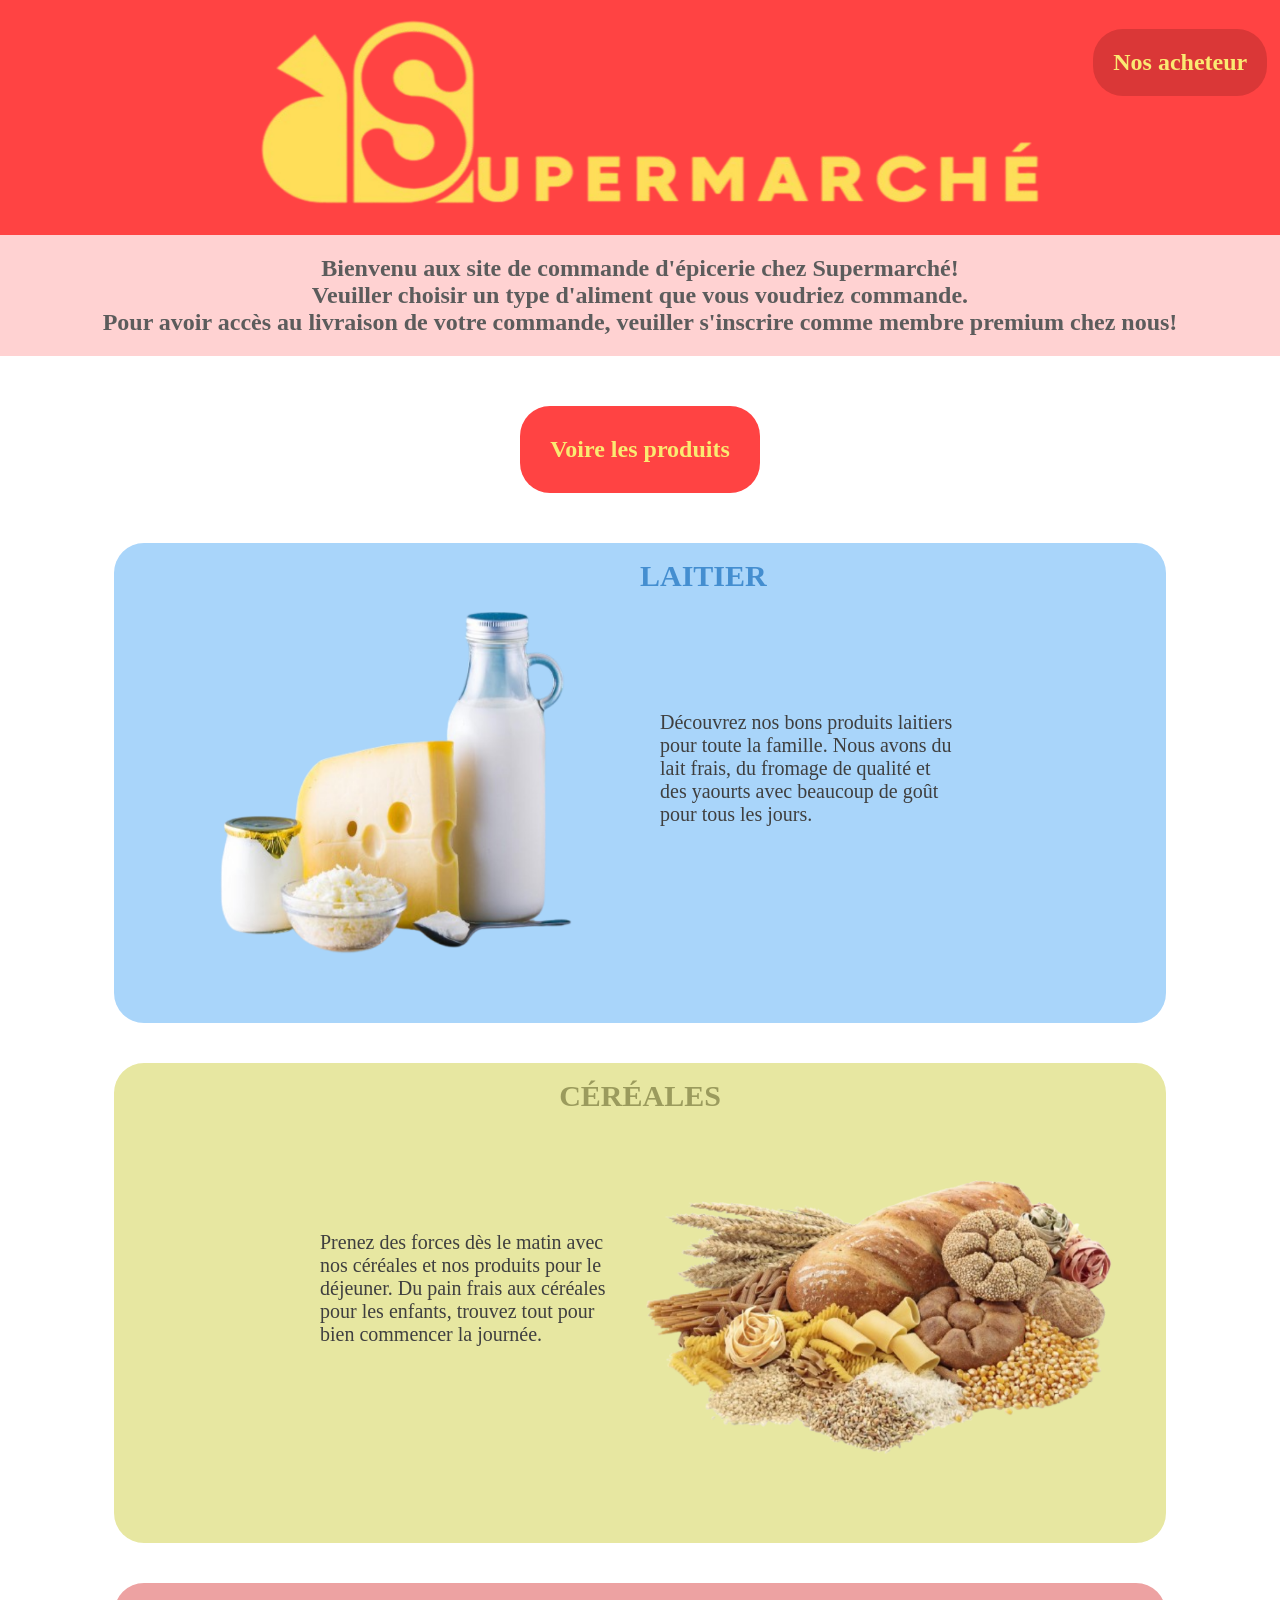
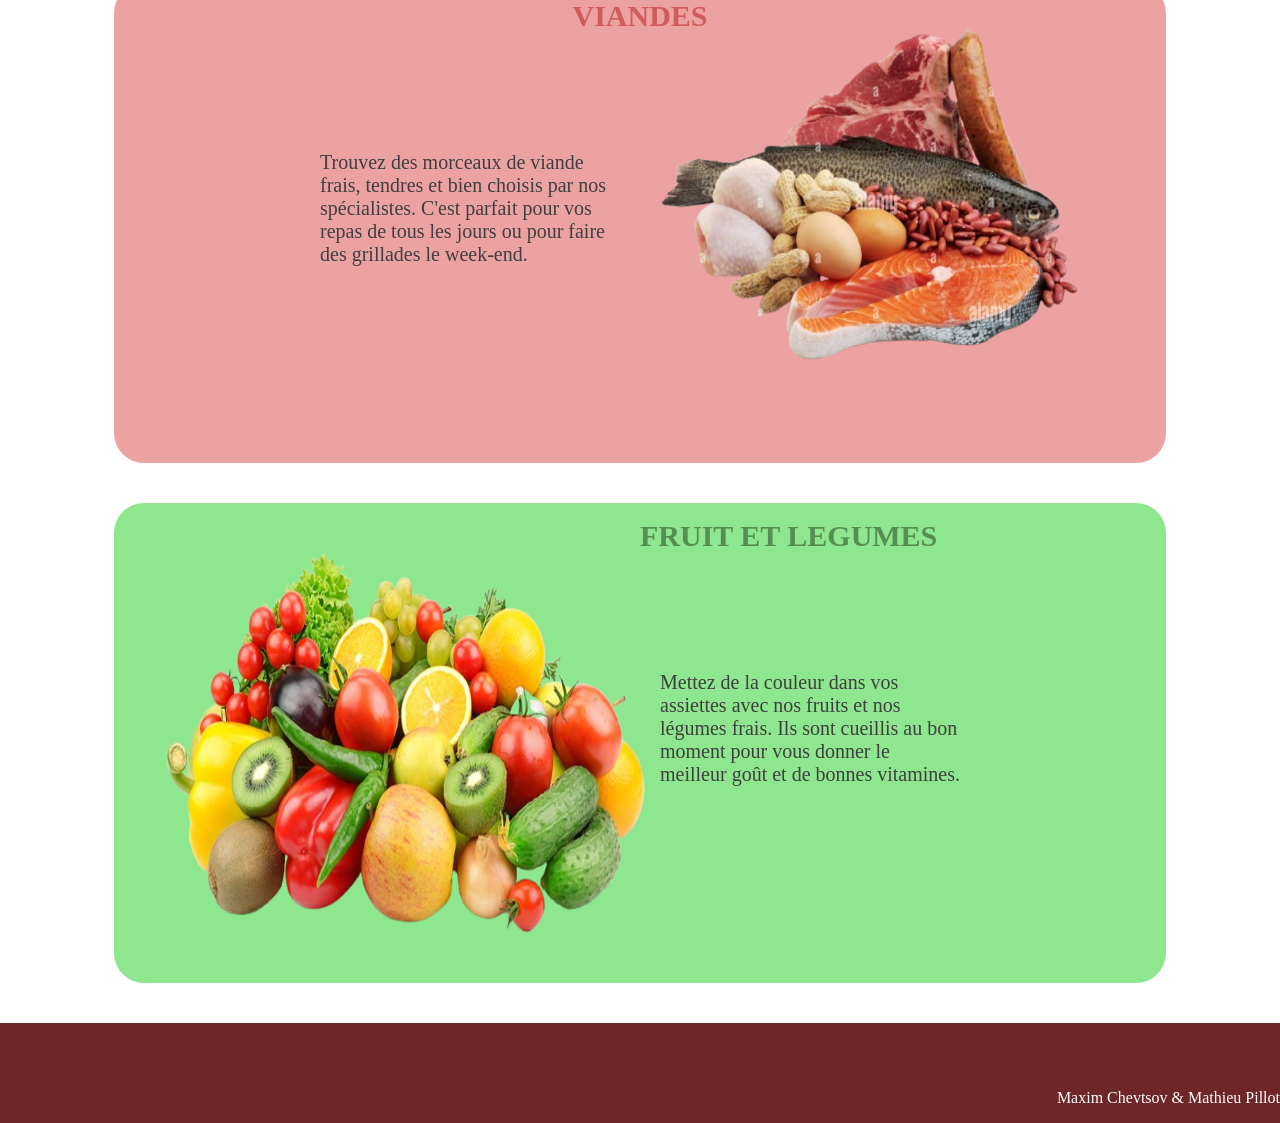
<file: index.html>
<!DOCTYPE html>
<html lang="fr">
<head>
    <title>Supermarché</title>
    <link rel="stylesheet" href="./style.css">

</head>
<body>
    <header>
        <img class="logo" src="./images/logo.png">
        <a class="bouton_acheteur-position" href="./acheteur.html"><h2 class="bouton_acheteur">Nos acheteur</h2></a>
    </header>


    <main >

        <div class="bienvenu_text">
        <h2>Bienvenu aux site de commande d'épicerie chez Supermarché!<br>
            Veuiller choisir un type d'aliment que vous voudriez commande.<br>
            Pour avoir accès au livraison de votre commande, veuiller s'inscrire comme membre premium chez nous!</h2>

            

        </div>

        <div >
          <a class="bouton_article" href="/nourriture.html"><h2 class="bouton_voirmagasin">Voire les produits</h2></a>  
        </div>


        <div class="separation_alimentation">
            <img class="laitier_menu" src="./images/laitier.png">
            <div>
                <h2 class="titre_produit" style="color: rgb(68, 142, 208);">LAITIER</h2>
                <p class="description_produit_droit">Découvrez nos bons produits laitiers pour toute la famille.
                     Nous avons du lait frais, du fromage de qualité et des yaourts avec beaucoup de goût pour tous les jours.</p>
            </div>
        </div>
        
        <div class="separation_alimentation">
            <img class="cereale_menu" src="./images/cereale.png">

                <h2 class="titre_produit" style="color: rgb(155, 155, 93);">CÉRÉALES</h2>
                <div>
                <p class="description_produit_gauche">Prenez des forces dès le matin avec nos céréales et nos produits pour le déjeuner.
                     Du pain frais aux céréales pour les enfants, trouvez tout pour bien commencer la journée.</p>
            </div>
        </div>

        <div class="separation_alimentation">
            <img class="viande_menu" src="./images/viande.png">

                <h2 class="titre_produit" style="color: rgb(209, 91, 91);">VIANDES</h2>
                <div>
                <p class="description_produit_gauche">Trouvez des morceaux de viande frais, tendres et bien choisis par nos spécialistes.
                     C'est parfait pour vos repas de tous les jours ou pour faire des grillades le week-end.</p>
            </div>
        </div>

        <div class="separation_alimentation">
            <img class="fruit_menu" src="./images/fruit.png">
            <div>
                <h2 class="titre_produit" style="color: rgb(86, 141, 80);">FRUIT ET LEGUMES</h2>
                <p class="description_produit_droit">Mettez de la couleur dans vos assiettes avec nos fruits et nos légumes frais.
                     Ils sont cueillis au bon moment pour vous donner le meilleur goût et de bonnes vitamines.</p>
            </div>
        </div>
   
        

    </main>

    <footer>
        <p style="color: white;">Maxim Chevtsov & Mathieu Pillot</p>
    </footer>


    
</body>
</html>
</file>
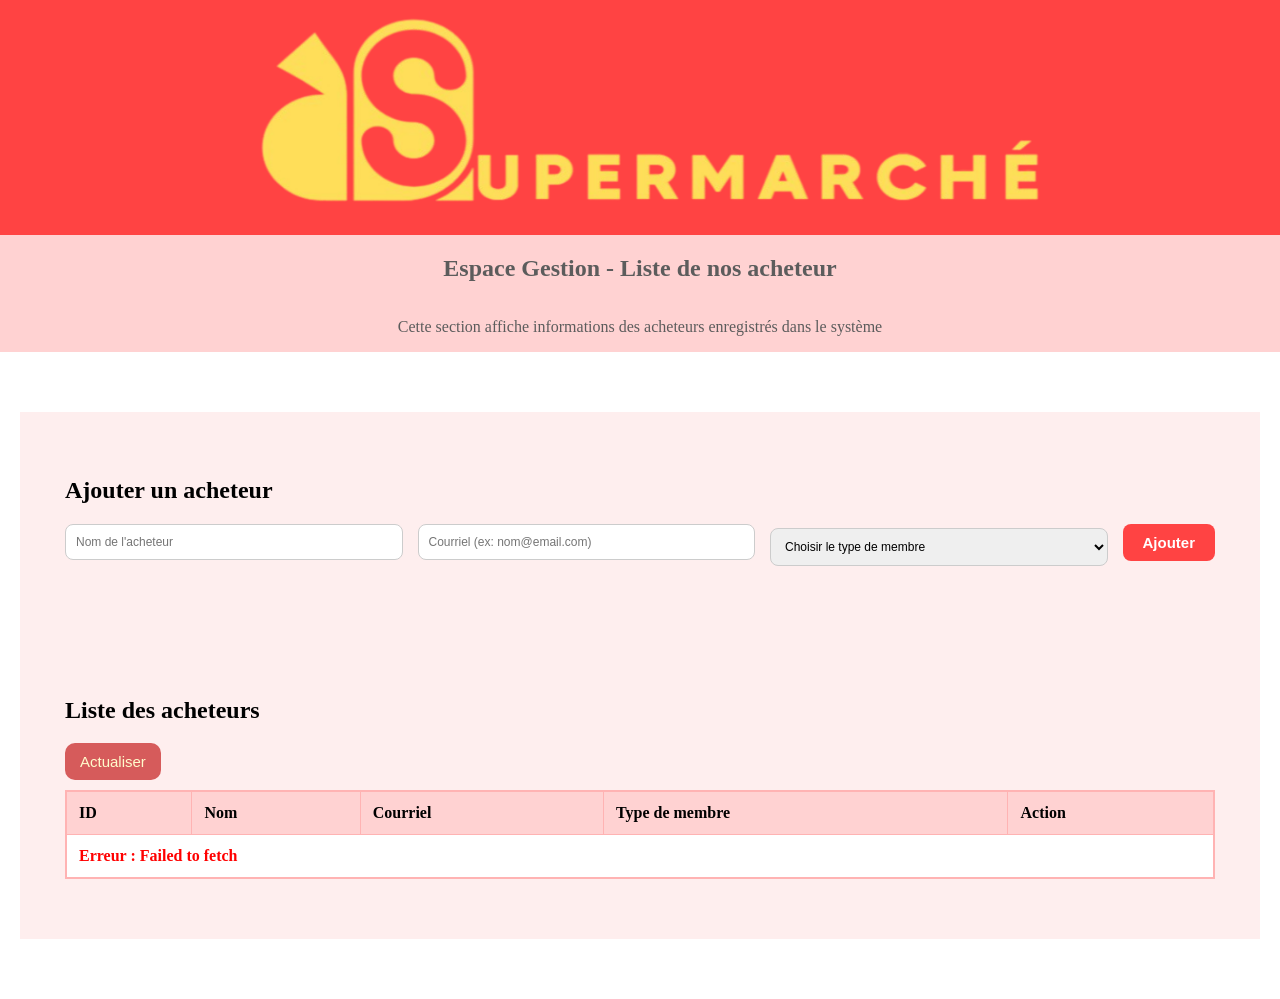
<file: acheteur.html>
<!DOCTYPE html>
<html lang="fr">
<head>

    <title>Liste d'acheteur</title>
    <link rel="stylesheet" href="./style.css">

</head>
<body>
  <header>
    <a href="./index.html"><img class="logo" src="./images/logo.png"></a>
  </header>


    <div class="bienvenu_text">
            <h2>Espace Gestion - Liste de nos acheteur</h2>
            <p>Cette section affiche informations des acheteurs enregistrés dans le système</p>
    </div>

    <main class="boite_principale">
    <section class="boite_affichage">
      <h2>Ajouter un acheteur</h2>
      <form id="acheteur-form" class="ajouter_section">
        <input class="ajouter_input"type="text" id="acheteur_nom" placeholder="Nom de l'acheteur" required />
        <input class="ajouter_input"type="email" id="acheteur_email" placeholder="Courriel (ex: nom@email.com)" required />
        <select class="ajouter_input"id="acheteur_TypeDeMembre" required>
          <option value="" disabled selected>Choisir le type de membre</option>
          <option value="Premium">Premium</option>
          <option value="Régulier">Régulier</option>
        </select>
        <button class="bouton_ajouter"type="submit">Ajouter</button>
      </form>
      <p id="acheteur-message" class="message"></p>
    </section>

    <section class="boite_affichage">
      <div>
        <h2>Liste des acheteurs</h2>
        <button id="actualiser-acheteurs">Actualiser</button>
      </div>
      
        <table>
          <thead>
            <tr>
              <th>ID</th>
              <th>Nom</th>
              <th>Courriel</th>
              <th>Type de membre</th>
              <th>Action</th>
            </tr>
          </thead>
          <tbody id="acheteurs-body">
            <tr><td colspan="5">Chargement...</td></tr>
          </tbody>
        </table>
      
    </section>
  </main>

 
   <script src="js/api.js"></script>
  <script src="js/shared.js"></script>
   <script src="js/acheteur.js"></script>
  
</body>
</html>
</file>
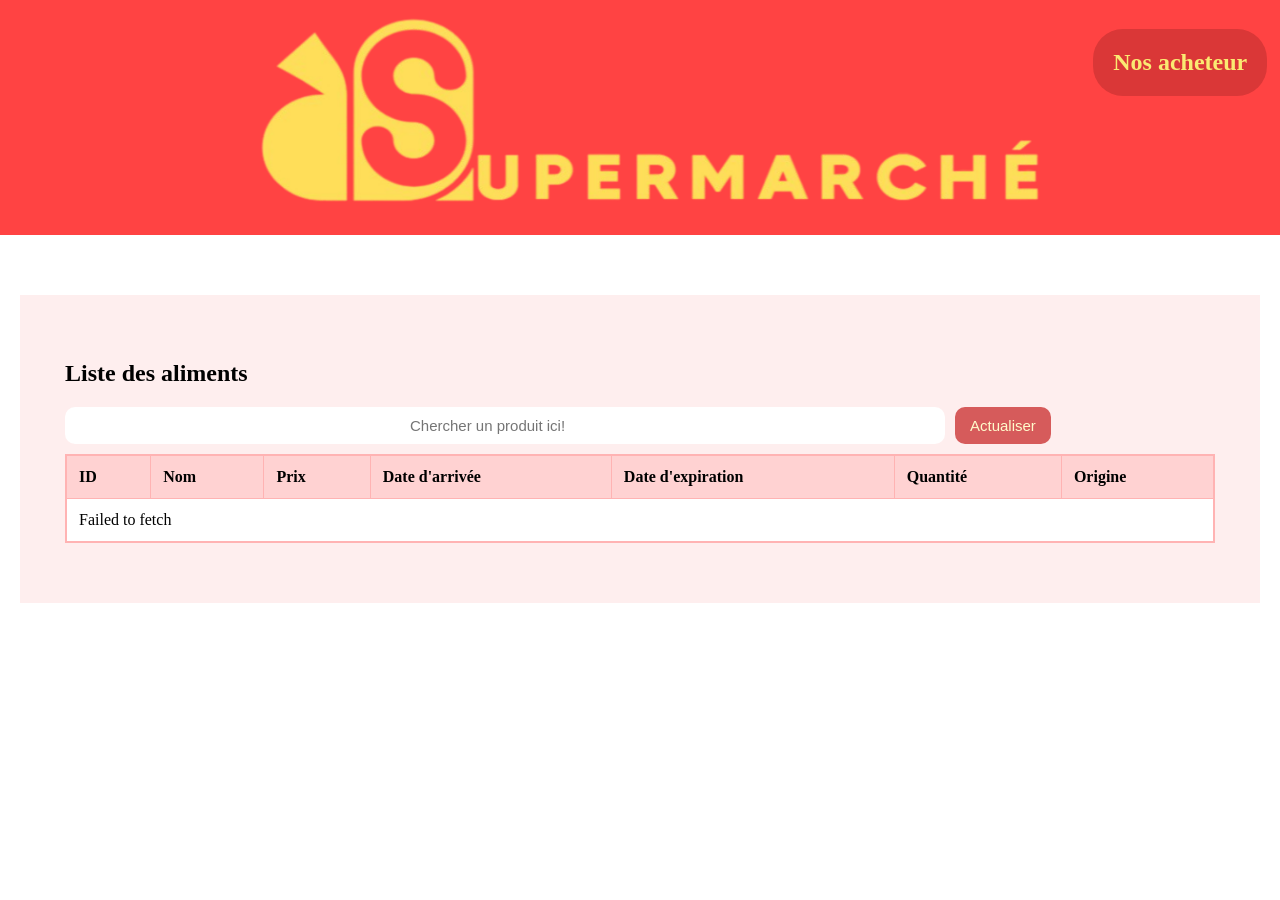
<file: nourriture.html>
<!DOCTYPE html>
<html lang="fr">
<head>

    <title>Liste de nourriture</title>
    <link rel="stylesheet" href="./style.css">

</head>
<body>
    <header>
        <a href="./index.html"><img class="logo" src="./images/logo.png"></a>
        <a class="bouton_acheteur-position" href="./acheteur.html"><h2 class="bouton_acheteur">Nos acheteur</h2></a>
    </header>

    <main class="boite_principale">
        <section class="boite_affichage">
            <h2>Liste des aliments</h2>
            <div class="entre_chercher_actualiser">
              <input type="search" id="chercher-nourriture" placeholder="Chercher un produit ici!" />
              <button id="actualiser-nourriture">Actualiser</button>
          </div>


          <div>
            <table>
              <thead>
                <tr>
                    <th>ID</th>
                    <th>Nom</th>
                    <th>Prix</th>
                    <th>Date d'arrivée</th>
                    <th>Date d'expiration</th>
                    <th>Quantité</th>
                    <th>Origine</th>

                </tr>
              </thead>
              
              <tbody id="nourriture-body">
                <tr>
                  <td colspan="7">Chargement...</td>
                </tr>
              </tbody>
            </table>
          </div>
        </section>
      </main>


    
    <script src="/js/api.js"></script>
    <script src="/js/shared.js"></script>
    <script src="/js/nourriture.js"></script>
</body>
</html>
</file>
<file: style.css>
/* HTML */
body{
  background-color: #ffffff;
  margin: 0;
}
header{
  height: 235px;
  background-color: #ff4343;
  align-items: center;
  display: flex;
  justify-content: center;
  overflow: hidden;  
}
footer{
  width: 100%;
  height: 100px;
  background-color: #6f2626;
  display: flex;
  justify-content: flex-end;
  align-items: flex-end;
  margin: 0;
  margin-top: 30px;
}

table {
  width: 100%;
  border-collapse: collapse;
  background-color: #ffffff; 
  border: 2px solid #ffb3b3;
}

th {
  background: rgb(255, 210, 210);
  color: var(--primary-dark);
  font-weight: bold;
  padding: 12px;
  text-align: left;
  border: 1px solid #ffb3b3; 
}

td {
  padding: 12px;
  text-align: left;
  vertical-align: middle;
  border: 1px solid #f0c5c5;
}

input, button {
  border-radius: 10px;
  border: none;
  font-size: 15px;
  margin-bottom: 10px;
}

input{
  padding: 10px 30%;
}

button{
  padding: 10px 15px;
  cursor: pointer;
  background-color: rgb(214, 91, 91);
  color: rgb(255, 251, 204);
  border: none;
}

button:hover { 
  background-color: rgb(187, 79, 79);
}






/*PAGE INDEX*/
.logo {
  width: 800px;
  height: 250px;
}

.bouton_acheteur-position {
  text-decoration: none;
  font-weight: bold;
  position: absolute;
  margin-bottom: 30px;
  right: 1%;
  top: 1%;
}

.bouton_acheteur {
  padding: 20px;
  color: rgb(250, 234, 114);
  background-color: #da3737;
  border-radius: 30px;
}

.bouton_acheteur:hover {
  color: rgb(236, 221, 107);
  background-color: #ce3636;
}

.bienvenu_text {
  align-items: center;
  display: flex;
  flex-direction: column;
  text-align: center;
  background-color: rgb(255, 210, 210);
  color: rgb(92, 92, 92);
  margin-bottom: 30px;
}

.bouton_article {
  text-decoration: none;
  font-weight: bold;
  display: flex;
  flex-direction: column;
  align-items: center;
  position: relative;
  margin-bottom: 30px;
}

.bouton_voirmagasin {
  padding: 30px;
  color: rgb(250, 234, 114);
  background-color: #ff4343;
  border-radius: 30px;
}

.bouton_voirmagasin:hover {
  color: rgb(236, 221, 107);
  background-color: #e93c3c;
}

.separation_alimentation {
  position: relative;
  display: flex;
  flex-direction: column;
  align-items: center;
  margin-bottom: 40px;
}

.titre_produit {
  font-size: 30px;
  font-weight: bold;
  margin: 0;
  position: absolute;
  bottom: 430px;
}

.description_produit_gauche,.description_produit_droit {
  font-size: 20px;
  margin: 0;
  width: 300px;
  position: absolute;
  z-index: 2;
  color: rgb(63, 63, 63);
}

.description_produit_droit {
  right: 25%;
  top: 35%;
}

.description_produit_gauche {
  left: 25%;
  top: 35%;
}

.viande_menu, .fruit_menu, .cereale_menu, .laitier_menu {
  border-radius: 30px;
  width: 500px;
  height: 400px;
  padding: 40px;
}

.viande_menu {
  padding-left: 40%;
  background-color: rgb(237, 162, 162);
}

.fruit_menu {
  
  padding-right: 40%;
  background-color: rgb(142, 231, 142);
}

.cereale_menu {
  padding-left: 40%;
  background-color: rgb(231, 231, 161);
}

.laitier_menu {
  padding-right: 40%;
  background-color: rgb(169, 213, 250);
}





/*PAGE NOURRITURE ET ACHETEUR */
.boite_principale{
  max-width: 1200px;
  margin: 60px auto ;
  padding: 20px;
  background-color: #feeeee;
}

.boite_affichage{
  padding: 25px;
  margin-bottom:15px ;
}





/*PAGE NOURRITURE */
.entre_chercher_actualiser {
  display: flex;
  gap: 10px;
}





/*PAGE ACHETEUR  */
.ajouter_section {
  display: flex;
  flex-wrap: wrap;
  gap: 15px;
  align-items: center;
  
}

.ajouter_input{
  padding: 10px;
  font-size: 12px;
  border: 1px solid #ccc;
  border-radius: 8px;
  flex: 1;
  min-width: 200px;
}

.bouton_ajouter{
  padding: 10px 20px;
  background-color: #ff4343;
  color: white;
  border: none;
  border-radius: 8px;
  font-weight: bold;
  cursor: pointer;
}

.bouton_ajouter:hover{
  background-color: #e93c3c;
}

.message {
  min-height: 15px;
  margin-top: 10px;
  font-weight: bold;
}

.message.success {
  padding: 10px;
  border-radius: 10px;
}

.message.error {
  padding: 10px;
  border-radius: 10px;
}
</file>
